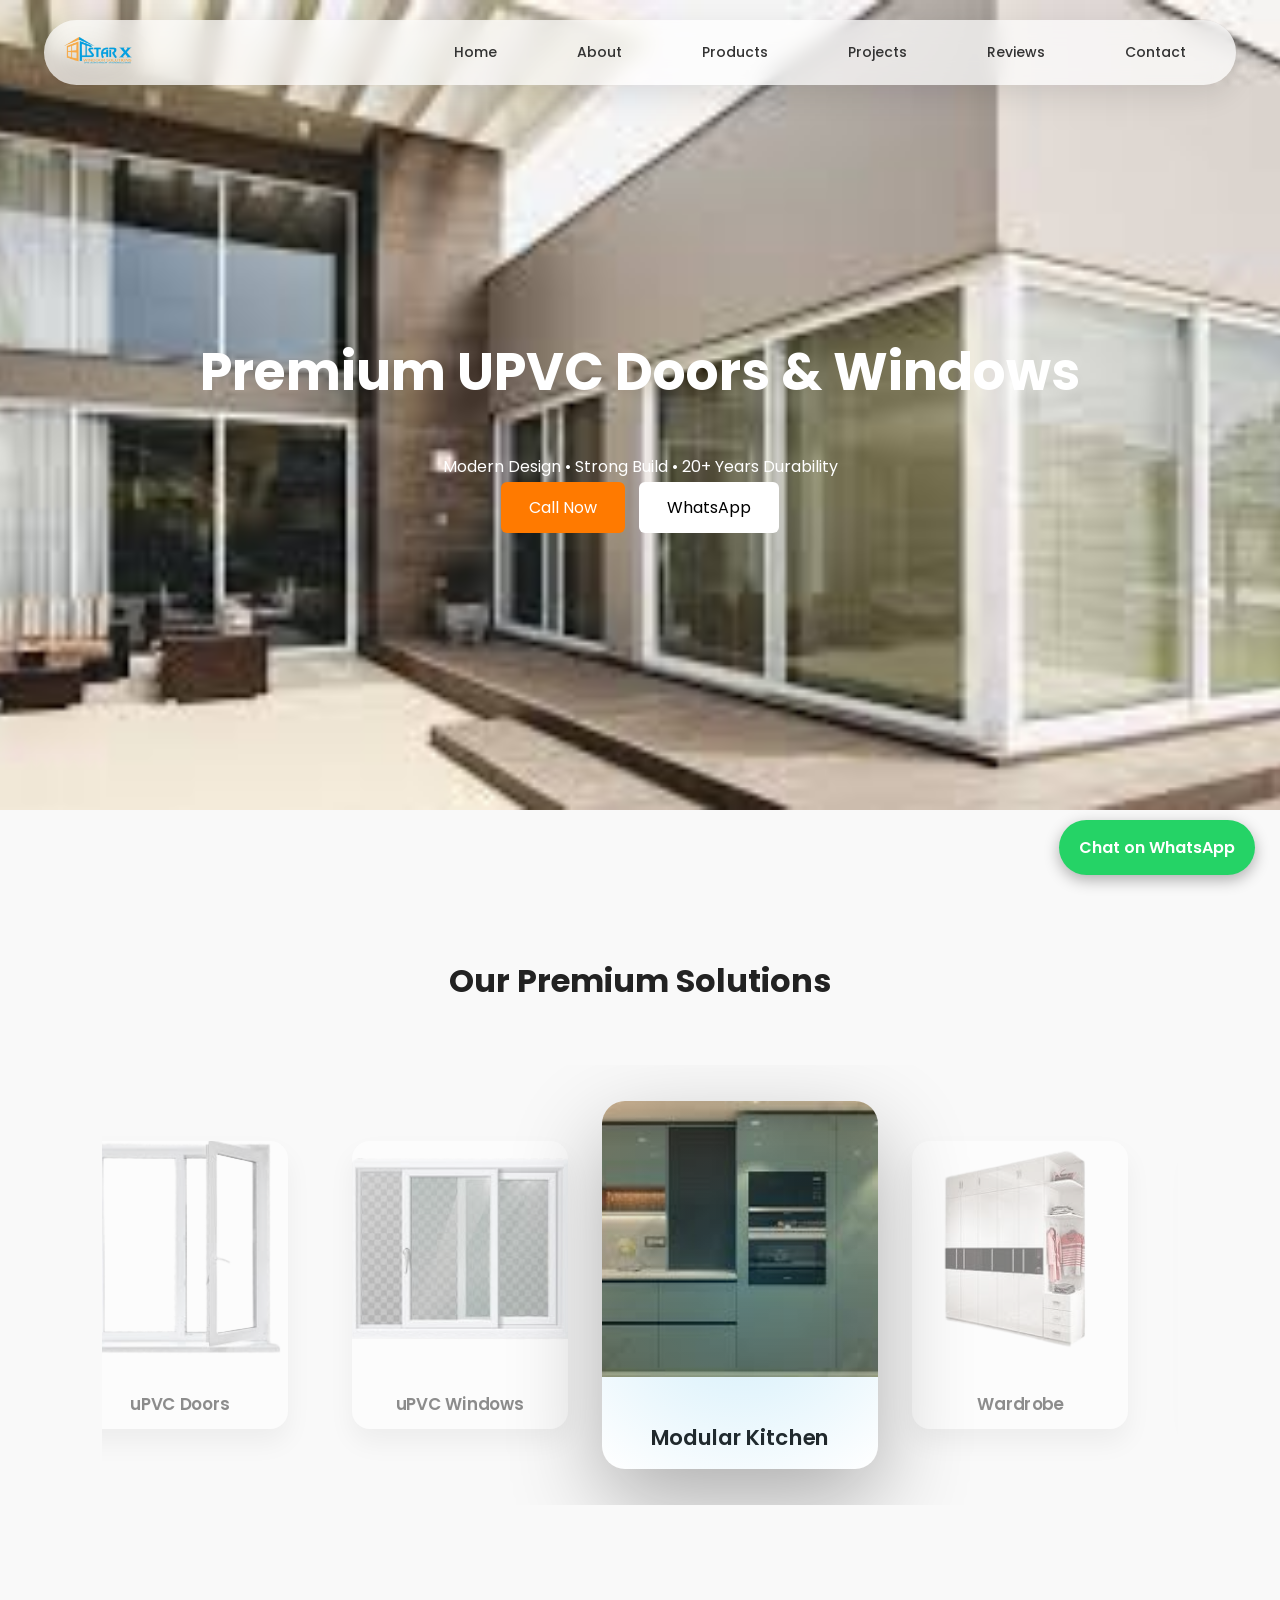
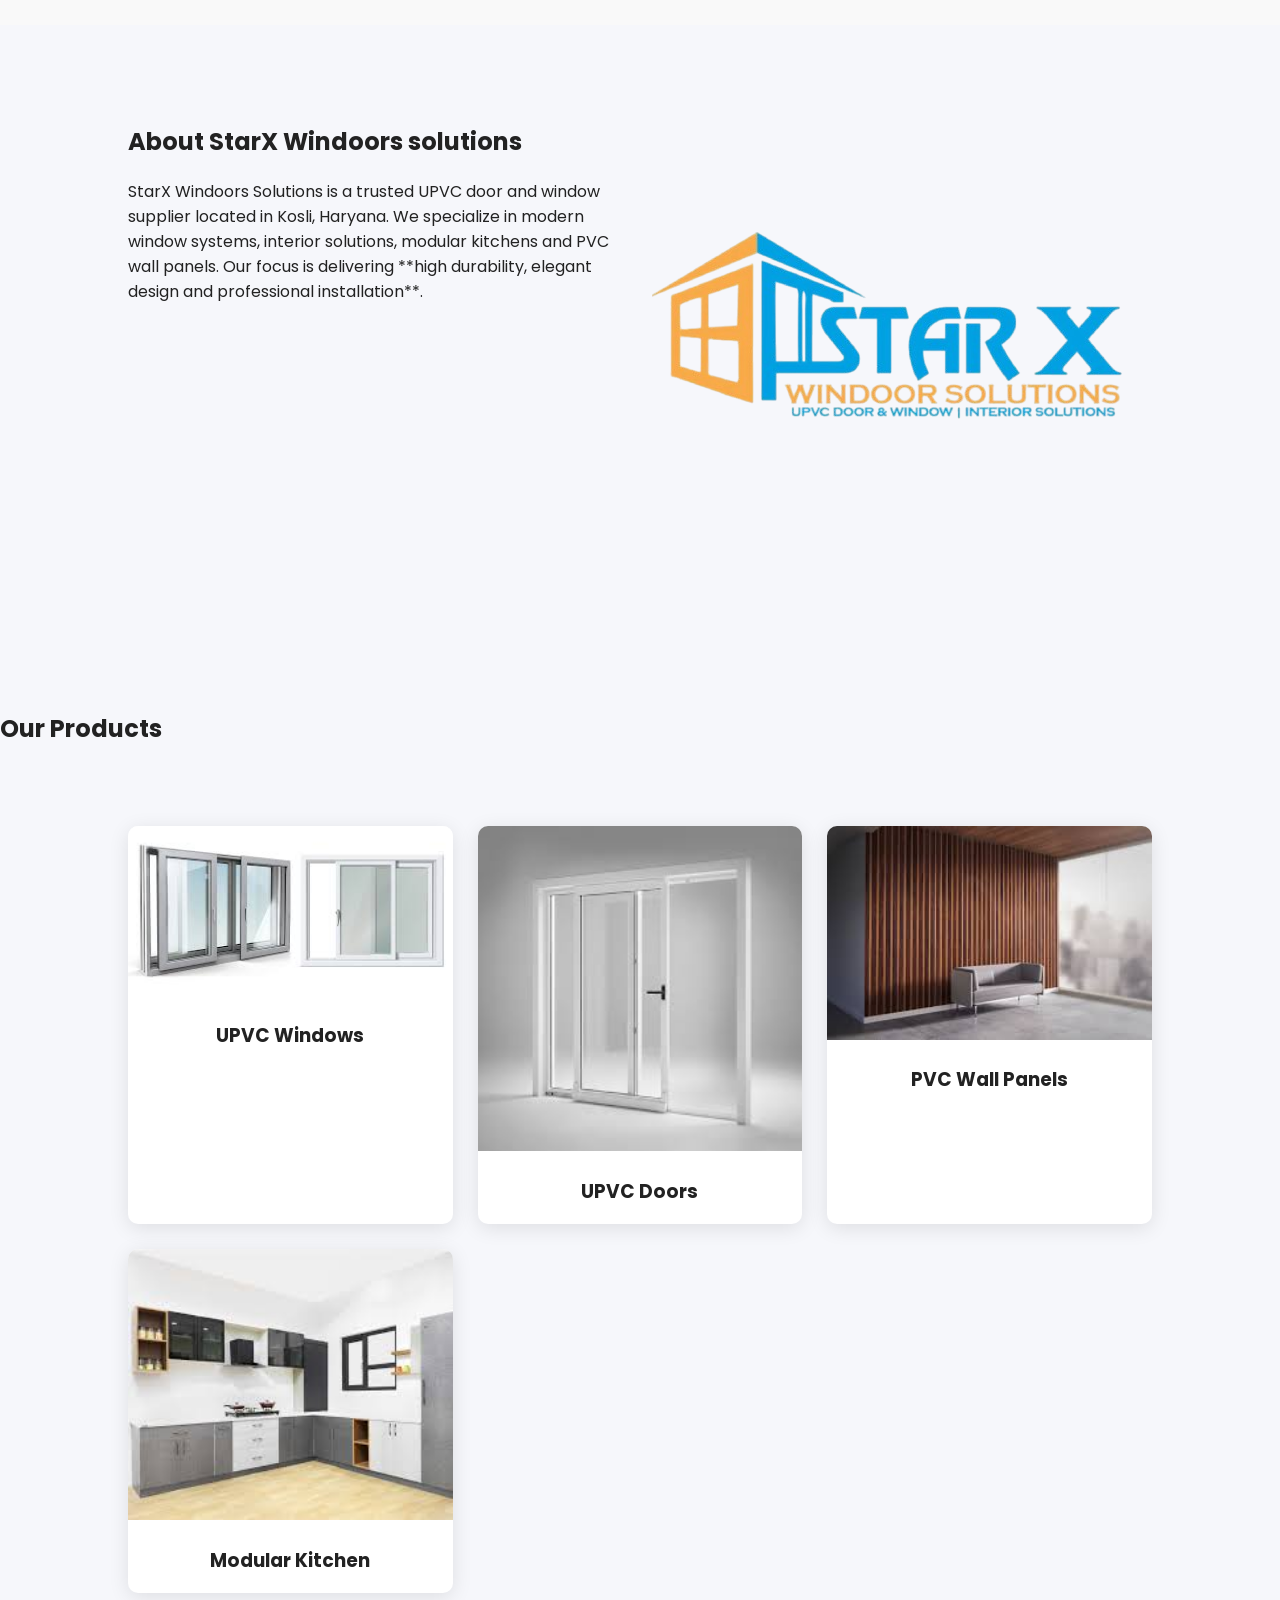
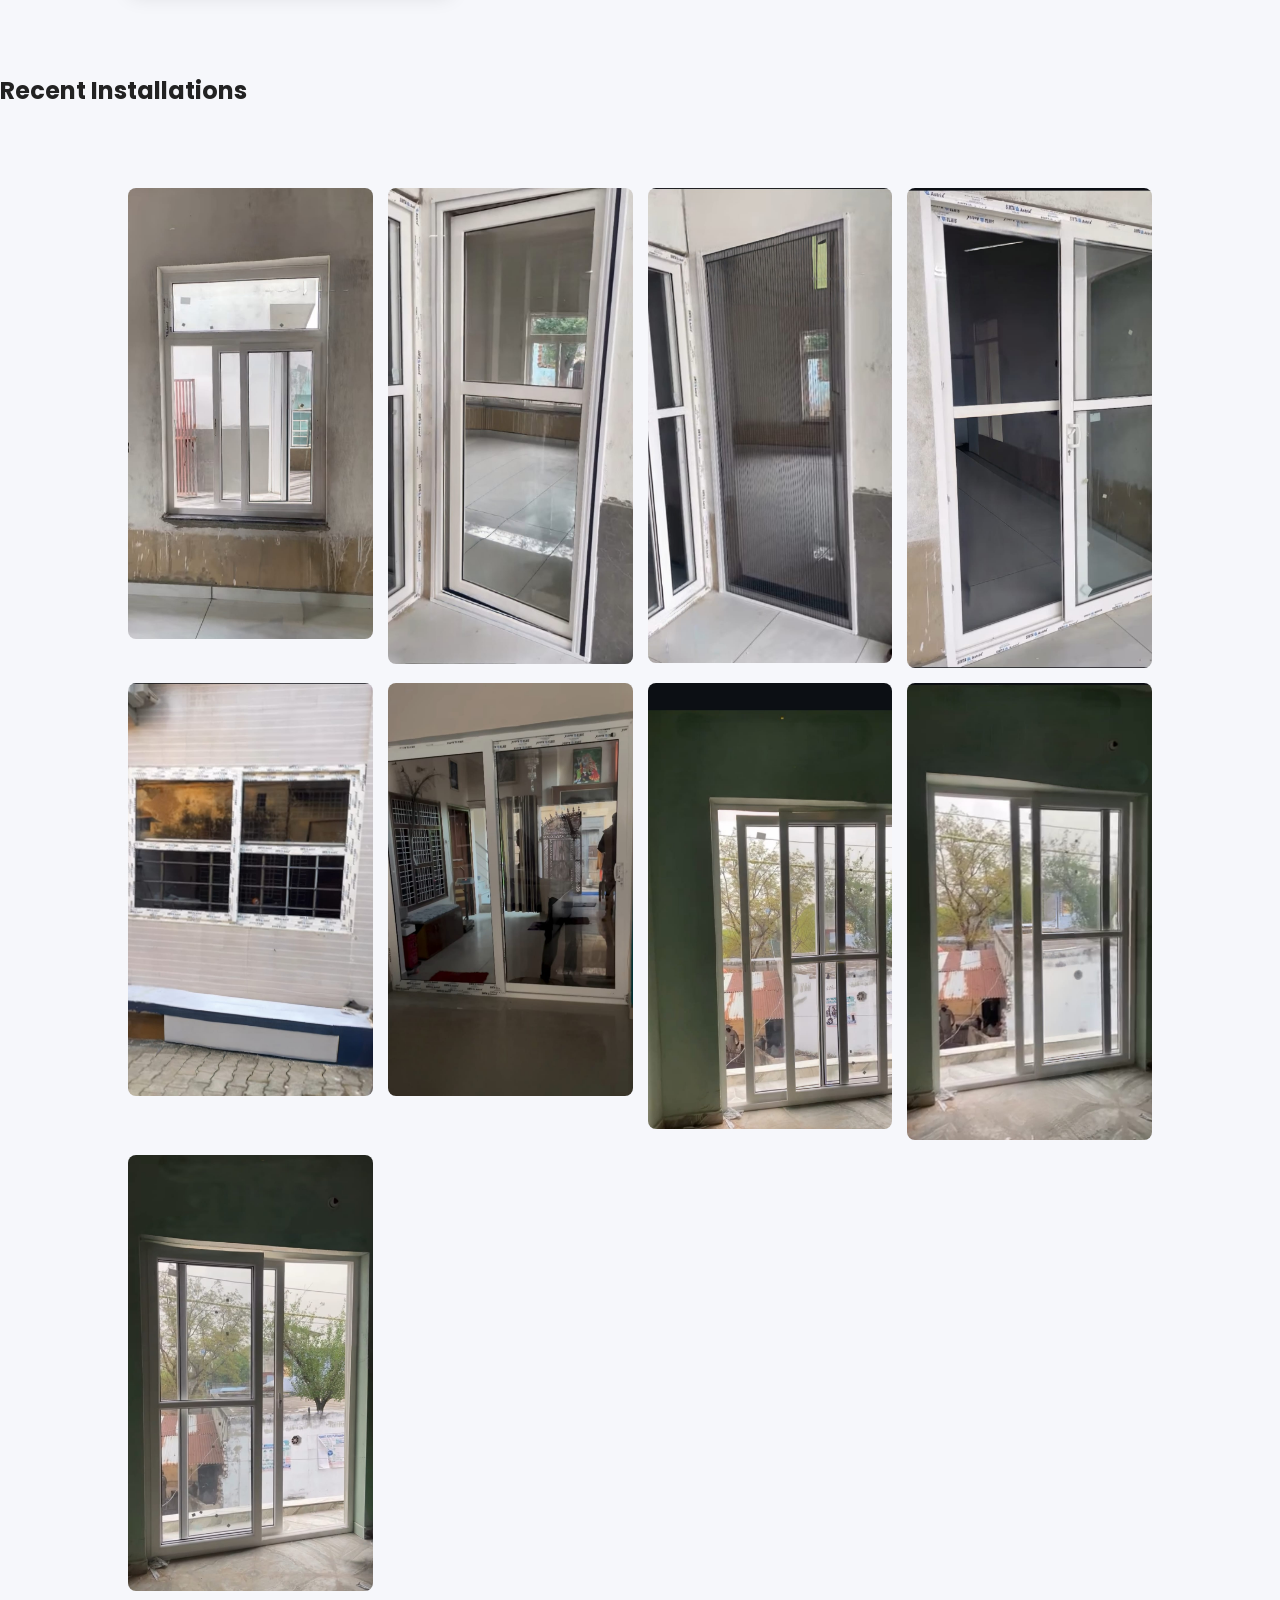
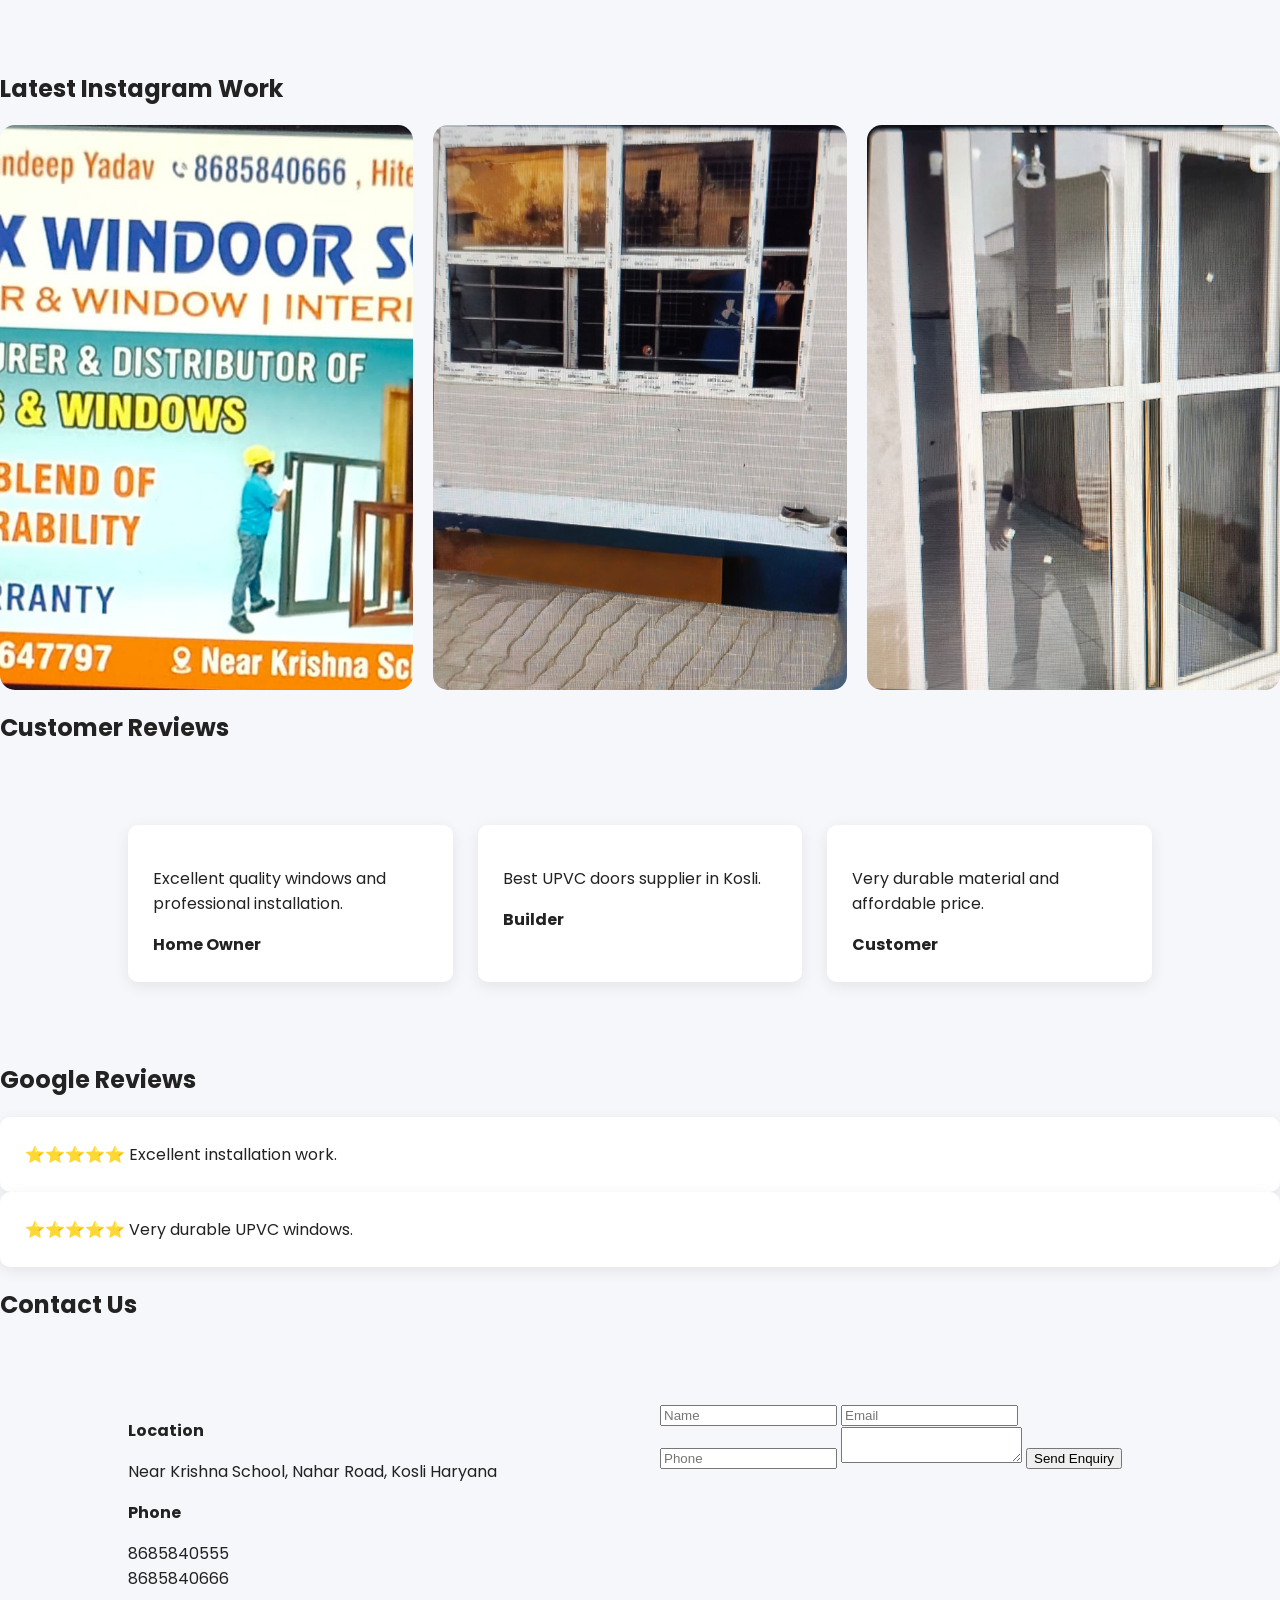
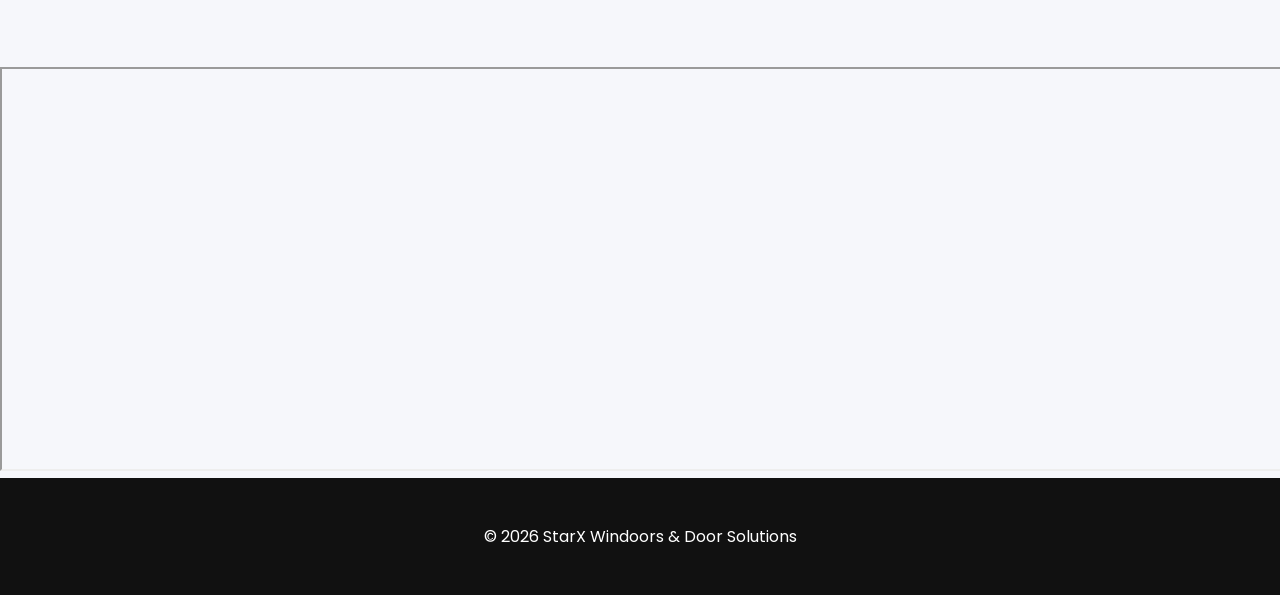
<file: index.html>
<!DOCTYPE html>
<html lang="en">
<head>

<meta charset="UTF-8">
<meta name="viewport" content="width=device-width, initial-scale=1.0">

<title>StarX Windoors solutions| Premium UPVC Doors & Windows</title>

<meta name="description" content="StarX Windoors solutions premium UPVC doors and windows in Kosli Haryana. Modern, durable and stylish solutions for homes and offices.">

<link rel="stylesheet" href="style.css">

<link href="https://fonts.googleapis.com/css2?family=Poppins:wght@300;400;500;600&display=swap" rel="stylesheet">

<meta name="keywords" content="UPVC windows Kosli, UPVC doors Haryana, modular kitchen Kosli">

<meta property="og:title" content="StarX Windoors solutions">

<meta property="og:description" content="Premium UPVC windows and doors">

</head>

<body>

<header class="header">

<div class="logo">
    <img src="images/logo.png" alt="StarX Logo">
</div>

<nav class="nav">
<a href="#home">Home</a>
<a href="#about">About</a>
<a href="#products">Products</a>
<a href="#projects">Projects</a>
<a href="#reviews">Reviews</a>
<a href="#contact">Contact</a>
</nav>

</header>

<section class="hero" id="home">

<div class="hero-content">

<h1>Premium UPVC Doors & Windows</h1>

<p>Modern Design • Strong Build • 20+ Years Durability</p>

<div class="hero-buttons">

<a href="tel:8685840555" class="primary-btn">Call Now</a>

<a href="https://wa.me/918685840555" class="secondary-btn">WhatsApp</a>

</div>

</div>

</section>

<section class="features">

<h2 class="section-title">Our Premium Solutions</h2>

<div class="carousel-wrapper">
<div class="carousel-track">

    <div class="card">
        <img src="images/doors1.png">
        <h3>uPVC Doors</h3>
    </div>

     <div class="card">
        <img src="images/window1.png">
        <h3>uPVC Windows</h3>
    </div>

     <div class="card">
        <img src="images/kitchen.jpg">
        <h3>Modular Kitchen</h3>
    </div>

     <div class="card">
        <img src="images/wardrobe.png">
        <h3>Wardrobe</h3>
    </div>

    <!--DUPLICATE (PASTE SAME AGAIN)-->
     <div class="card">
        <img src="images/doors2.jpg">
        <h3>uPVC Doors</h3>
    </div>

     <div class="card">
        <img src="images/window2.jpg">
        <h3>uPVC Windows</h3>
    </div>

     <div class="card">
        <img src="images/kitchen2.jpg">
        <h3>Modular Kitchen</h3>
    </div>

     <div class="card">
        <img src="images/wardrobe2.jpg">
        <h3>Wardrobe</h3>
    </div>

     <div class="card">
        <img src="images/doors3.jpg">
        <h3>uPVC Doors</h3>
    </div>

     <div class="card">
        <img src="images/window3.jpg">
        <h3>uPVC Windows</h3>
    </div>

     <div class="card">
        <img src="images/kitchen3.jpg">
        <h3>Modular Kitchen</h3>
    </div>

     <div class="card">
        <img src="images/wardrobe3.jpg">
        <h3>Wardrobe</h3>
    </div>

</div>
</div>
</section>

<section id="about" class="about">

<div class="about-grid">

<div>

<h2>About StarX Windoors solutions</h2>

<p>
StarX Windoors Solutions is a trusted UPVC door and window supplier located in Kosli, Haryana. We specialize in modern window systems, interior solutions, modular kitchens and PVC wall panels.

Our focus is delivering **high durability, elegant design and professional installation**.
</p>

</div>
<div>

<img src="images/logo.png">

</div>

</div>

</section>

<section id="products" class="products">

<h2>Our Products</h2>

<div class="product-grid">

<div class="product">
<img src="images/upvc windows.jpg">
<h3>UPVC Windows</h3>
</div>

<div class="product">
<img src="images/upvc doors.jpg">
<h3>UPVC Doors</h3>
</div>

<div class="product">
<img src="images/pvc panel.jpg">
<h3>PVC Wall Panels</h3>
</div>

<div class="product">
<img src="images/modular kitchen.jpg">
<h3>Modular Kitchen</h3>
</div>

</div>

</section>

<section id="projects" class="projects">

<h2>Recent Installations</h2>

<div class="gallery">

<img src="images/1.jpeg">
<img src="images/2.jpeg">
<img src="images/3.jpeg">
<img src="images/4.jpeg">
<img src="images/5.jpeg">
<img src="images/6.jpeg">
<img src="images/7.jpeg">
<img src="images/8.jpeg">
<img src="images/9.jpeg">

</div>

</section>

<section class="instagram">
  <h2>Latest Instagram Work</h2>

  <div class="insta-container">

    <a href="https://www.instagram.com/p/DO3pv1Dkvxf/?utm_source=ig_web_copy_link&igsh=MzRlODBiNWFlZA==" target="_blank" class="insta-card">
      <img src="images/post1.jpeg">
    </a>

    <a href="https://www.instagram.com/reel/DWYYHP1ERi5/?utm_source=ig_web_copy_link&igsh=MzRlODBiNWFlZA==" target="_blank" class="insta-card">
      <img src="images/post2.jpeg">
    </a>

    <a href="https://www.instagram.com/reel/DWlhrltEYWw/?utm_source=ig_web_copy_link&igsh=MzRlODBiNWFlZA==" target="_blank" class="insta-card">
      <img src="images/post3.jpeg">
    </a>

  </div>
</section>

<section id="reviews" class="reviews">

<h2>Customer Reviews</h2>

<div class="review-grid">

<div class="review">
<p>Excellent quality windows and professional installation.</p>
<b>Home Owner</b>
</div>

<div class="review">
<p>Best UPVC doors supplier in Kosli.</p>
<b>Builder</b>
</div>

<div class="review">
<p>Very durable material and affordable price.</p>
<b>Customer</b>
</div>

</div>

</section>

<section class="google-reviews">

<h2>Google Reviews</h2>

<div class="review">

⭐⭐⭐⭐⭐  
Excellent installation work.

</div>

<div class="review">

⭐⭐⭐⭐⭐  
Very durable UPVC windows.

</div>

</section>

<section id="contact" class="contact">
<h2>Contact Us</h2>

<div class="contact-grid">

<div class="contact-info">

<p><b>Location</b></p>
<p>Near Krishna School, Nahar Road, Kosli Haryana</p>

<p><b>Phone</b></p>
<p>8685840555<br>8685840666</p>

</div>

<div>

<form action="https://formspree.io/f/yourID" method="POST">

<input type="text" name="name" placeholder="Name">

<input type="email" name="email" placeholder="Email">

<input type="text" name="phone" placeholder="Phone">

<textarea name="message"></textarea>

<button type="submit">Send Enquiry</button>

</form>

</div>

</div>

</section>

<section class="map">

<iframe src="https://maps.google.com/maps?q=kosli%20haryana&t=&z=13&ie=UTF8&iwloc=&output=embed" width="100%" height="400"></iframe>

</section>

<footer class="footer">

<p>© 2026 StarX Windoors & Door Solutions</p>

</footer>

<a href="https://wa.me/918685840555?text=Hello%20I%20am%20interested%20in%20UPVC%20windows"
class="whatsapp-float">
Chat on WhatsApp
</a>

<script src="script.js"></script>

</body>
</html>
</file>
<file: style.css>
html{
    scroll-behavior: smooth;
}
body{
font-family:Poppins;
margin:0;
padding: 0;
overflow-x: hidden;
background:#f6f7fb;
color:#222;
}

.logo {
    display: flex;
    align-items: center;
    overflow: visible;
    gap: 10px;
}

.logo img {
    position: relative;
    top: 2px;
    height: 45px;
    transform: scale(1.6);
    transform-origin: left center;
    transition: transform 0.3s ease;
    filter: drop-shadow(0 5px 10px rgba(0,0,0,0.2));
}

.logo img:hover{
    transform: scale(1.05);
}


.header{
position: fixed;
top: 20px;
left: 50%;
transform: translateX(-50%);
width: 90%;
max-width: 1200px;

display: flex;
justify-content: space-between;
align-items: center;

padding: 10px 20px;

background: rgba(255, 255, 255, 0.7);
backdrop-filter: blur(10px);

border-radius: 50px;
box-shadow: 0 10px 30px rgba(0,0,0,0.1);

z-index: 1000;
}

.header{
animation: slideDown 0.8s ease;
}

@keyframes slideDown {
    from {
        opacity: 0;
        transform: translate(-50%, -20px);
    }
    to{
        opacity: 1;
        transform: translate(-50%, 0);
    }
}

.navbar {
    width: 100%;
    padding: 10px;
    box-sizing: border-box;
}

.nav{
    display: flex;
    gap: 20px;
}

.nav a{
margin: 0 18px;
text-decoration: none;
color: #333;
font-size: 14px;
font-weight: 500;
position: relative;
padding: 8px 12px;
transition: 0.3s;
}

.nav a:active{
    color: #009fe3;
}

.nav a::after {
    content: "";
    position: absolute;
    width: 0%;
    height: 2px;
    left: 0;
    bottom: -5px;
    background: #009fe3;
    transition: 0.3s;
}

.nav a:active::after {
    width: 100%;
}

.hero{
background-image: url("images/background.jpg");    
background-size: cover;
background-position: center;
background-repeat: no-repeat;
height:90vh;
width: 100%;
position: relative;

display: flex;
justify-content: center;
align-items: center;
text-align: center;
color: white;
}

.hero img {
    width: 100%;
    height: auto;
    object-fit: cover;
    display: block;
}
.hero h1{
font-size:52px;
}

.primary-btn{
background:#ff7a00;
padding:14px 28px;
color:white;
text-decoration:none;
border-radius:6px;
margin-right:10px;
}

.secondary-btn{
background:white;
padding:14px 28px;
color:black;
text-decoration:none;
border-radius:6px;
}

.feature{
text-align:center;
padding:20px;
}

.about-grid{
display:grid;
grid-template-columns:1fr 1fr;
gap:40px;
padding:80px 10%;
}

.product-grid{
display:grid;
grid-template-columns:repeat(auto-fit,minmax(250px,1fr));
gap:25px;
padding:60px 10%;
}

.product{
background:white;
border-radius:10px;
overflow:hidden;
box-shadow:0 4px 20px rgba(0,0,0,0.1);
text-align:center;
}

.product img{
width:100%;
height: auto;
}

.gallery{
display:grid;
grid-template-columns:repeat(auto-fit,minmax(220px,1fr));
gap:15px;
padding:60px 10%;
}

.gallery img{
width:100%;
border-radius:8px;
height: auto;
}
.review-grid{
display:grid;
grid-template-columns:repeat(auto-fit,minmax(250px,1fr));
gap:25px;
padding:60px 10%;
}

.review{
background:white;
padding:25px;
border-radius:10px;
box-shadow:0 4px 15px rgba(0,0,0,0.08);
}

.contact-grid{
display:grid;
grid-template-columns:1fr 1fr;
gap:40px;
padding:60px 10%;
}

.contact-form input,
.contact-form textarea{
width:100%;
padding:12px;
margin-bottom:12px;
border:1px solid #ddd;
}
.contact-form button{
background:#111;
color:white;
padding:12px;
border:none;
}

.footer{
background:#111;
color:white;
text-align:center;
padding:30px;
}

.whatsapp-float{

position:fixed;

bottom:25px;

right:25px;

background:#25d366;

color:white;

padding:15px 20px;

border-radius:50px;

text-decoration:none;

font-weight:600;

box-shadow:0 5px 15px rgba(0,0,0,0.3);

}

/* ===== SECTION ===== */
.features {
  padding: 120px 8%;
  background: #f9f9f9;
  text-align: center;
}

.section-title {
  font-size: 32px;
  margin-bottom: 60px;
}


/* WRAPPER */
.carousel-wrapper { 
    overflow: hidden;
    width: 100%;
    padding: 60px 0;
}

/* TRACK */
.carousel-track {
    display: flex;
    gap: 40px;
    transition: transform 0.1s linear;
}

/* ===== CARD ===== */
.card {
  width: 240px;
  height: 320px;
  border-radius: 20px;
  overflow: hidden;
  background: white;

  transition: all 0.1s ease;

  transform: scale(0.9);
  flex-shrink: 0;
  opacity: 0.5;

  box-shadow: 0 15px 30px rgba(0,0,0,0.1);
}

/* CENTER FOCUS */
.card.active {
    transform: scale(1.15);
    opacity: 1;
    z-index: 2;

    box-shadow: 0 30px 80px rgba(0,0,0,0.3);
}


.card.show {
    opacity: 1;
    transform: translateY(0) scale(1);
}

/* POSITION IN 3D CIRCLE */
.card:nth-child(1) { transition-delay:0.1s;}
.card:nth-child(2) { transition-delay: 0.2s;}
.card:nth-child(3) { transition-delay: 0.3s;}
.card:nth-child(4) { transition-delay: 0.4s;}

/* IMAGE */
.card img {
  width: 100%;
  height: 75%;
  object-fit: cover;
}

/* TEXT */
.card h3 {
  padding: 12px;
  font-weight: 600;
}

.card::after{
    content: "";
    position: absolute;
    inset: 0;
    border-radius: 20px;
    background:  radial-gradient(CIRCLE, rgba(0,159,227,0.2),transparent);
    opacity: 0;
    transition: 0.1s;
}

.card.active::after{
    opacity: 1;
}

.carousel:hover {
  animation-play-state: paused;
}

.card:hover { 
    opacity: 1;
    transform: scale(1.05);
}

.carousel:hover.card{
    opacity:0.5;
}

.carousel.card:hover{
    opacity:1;
}

.insta-container {
  display: grid;
  grid-template-columns: repeat(3, 1fr);
  gap: 20px;
}

.insta-card {
  display: block;
  overflow: hidden;
  border-radius: 15px;
  position: relative;
}

.insta-card img {
  width: 100%;
  height: 100%;
  object-fit: cover;
  transition: 0.4s ease;
}

/* 🔥 Hover Effect */
.insta-card:hover img {
  transform: scale(1.1);
}

/* Optional dark overlay */
.insta-card::after {
  content: "View on Instagram";
  position: absolute;
  bottom: 10px;
  left: 10px;
  color: white;
  font-size: 14px;
  opacity: 0;
  transition: 0.3s;
}

.insta-card:hover::after {
  opacity: 1;
}

@media (max-width: 768px) {
    .insta-container {
        grid-template-columns: 1fr;
    }

    .navbar {
        flex-direction: column;
        text-align:center;
    }
}

@media (min-width: 769px) {
    .insta-container {
        grid-template-columns: repeat(3, 1fr);
    }

    .navbar {
        display: flex;
        justify-content: space-between;
    }
}
</file>
